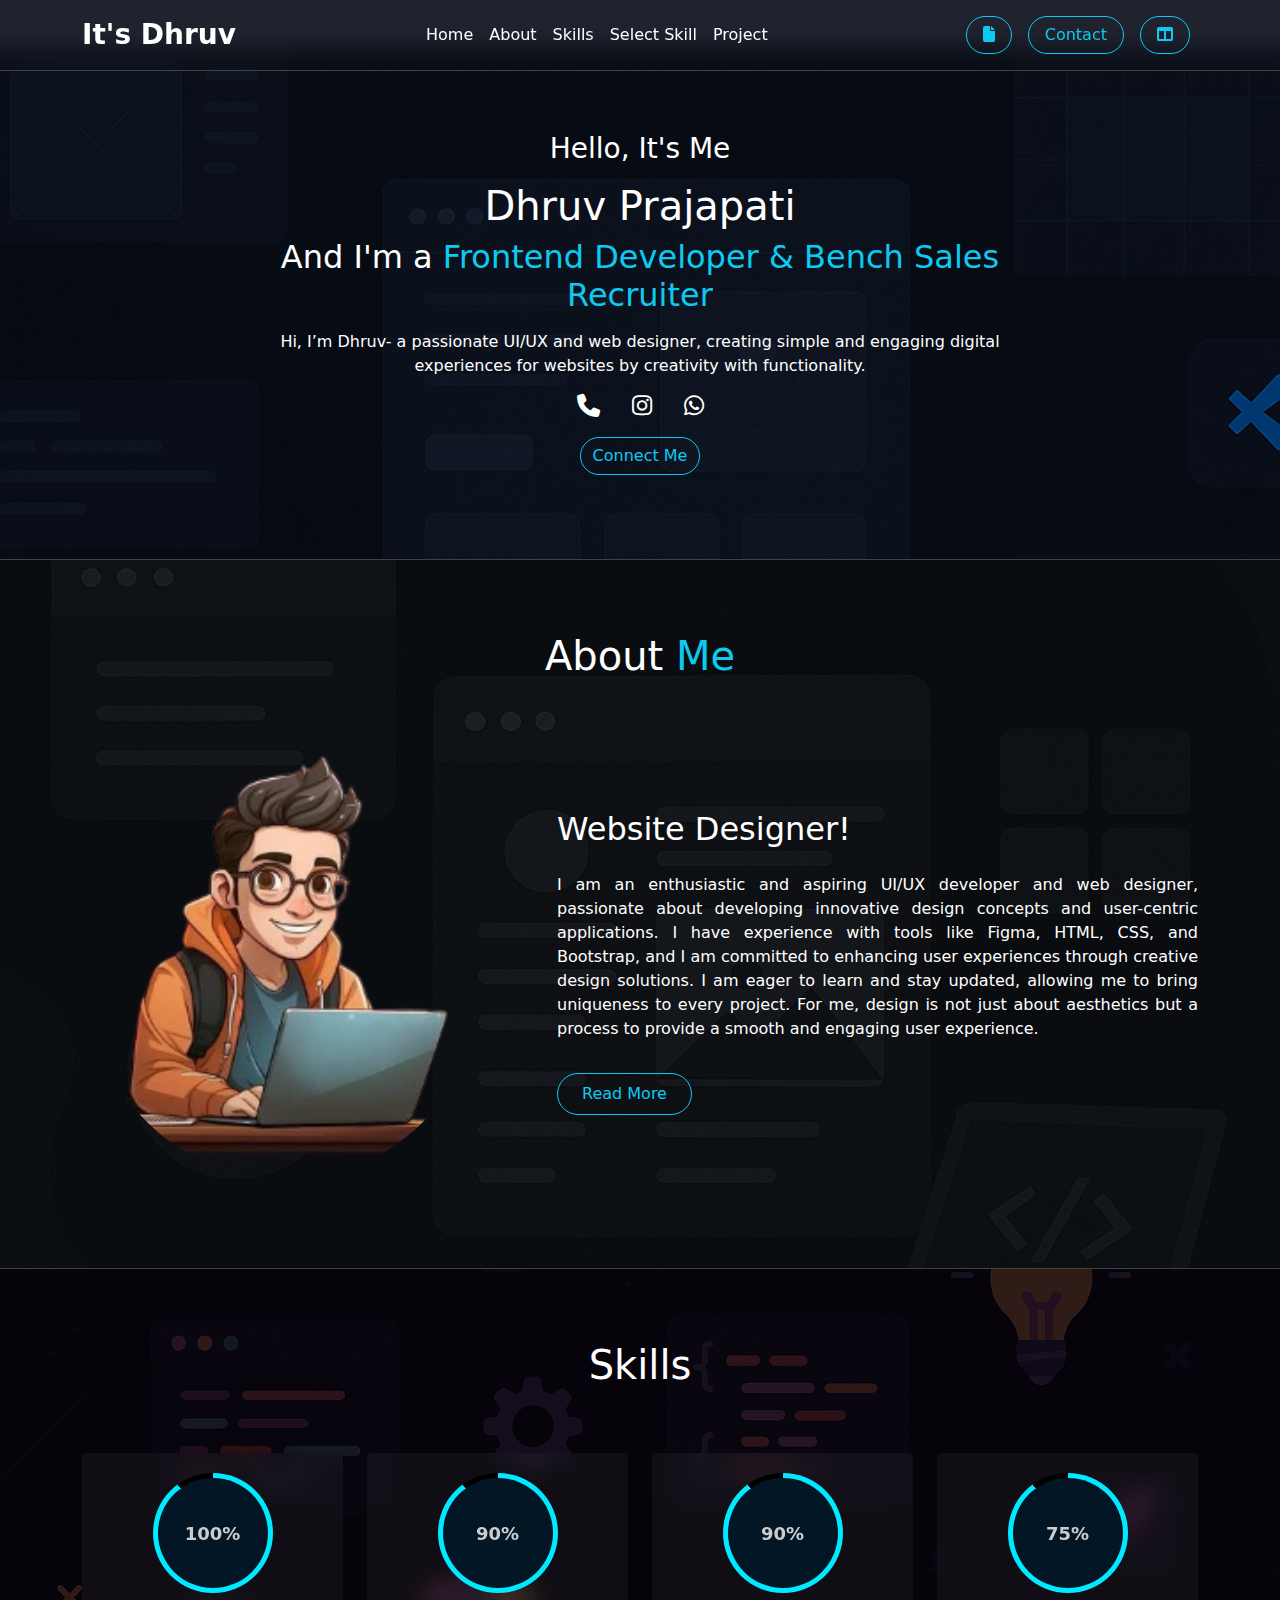
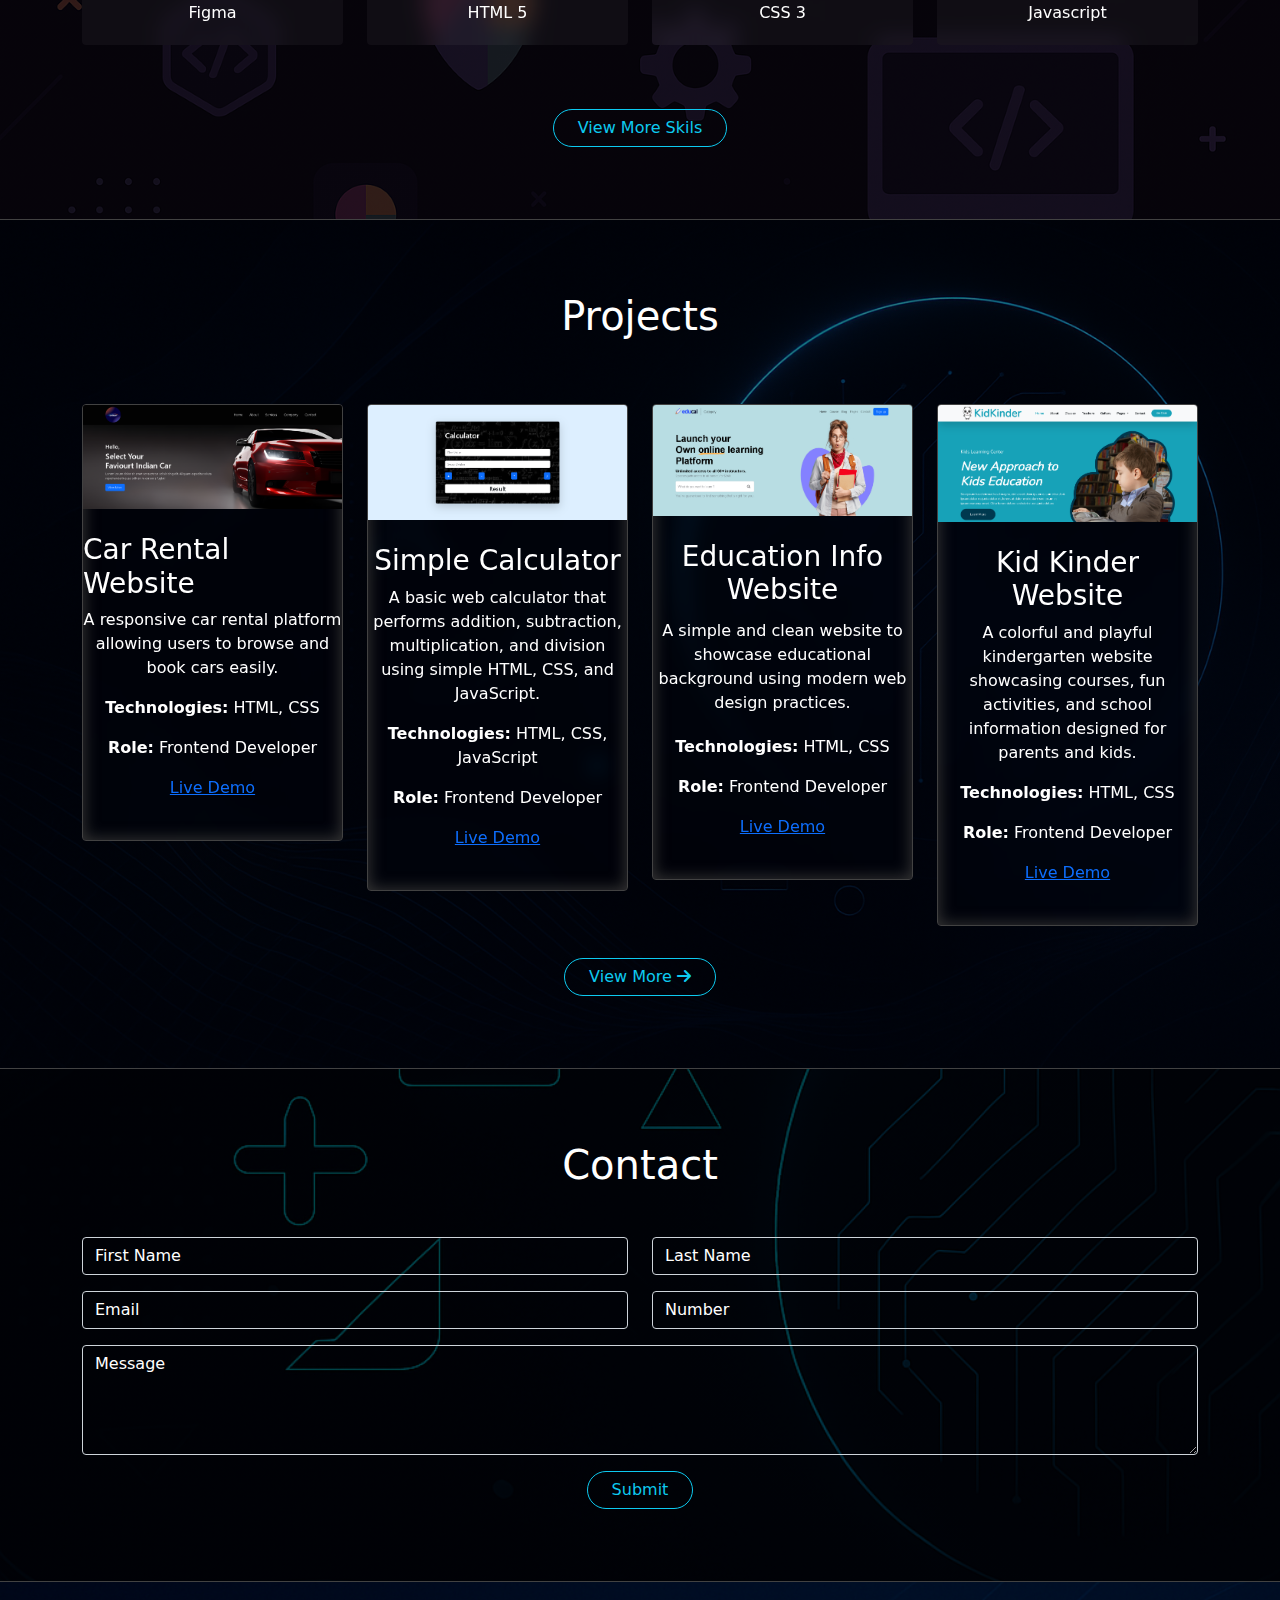
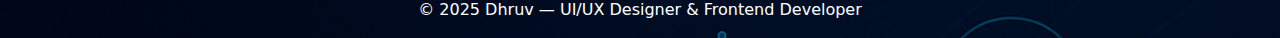
<file: index.html>
<!DOCTYPE html>
<html lang="en">

<head>
    <meta charset="UTF-8">
    <meta name="viewport" content="width=device-width, initial-scale=1.0">
    <title>Index - It's Dhruv Portfolio Website</title>
    <link rel="icon" href="images/favicon.png">
    <link rel="stylesheet" href="css/all.min.css">
    <link rel="stylesheet" href="css/bootstrap.min.css">
    <link rel="stylesheet" href="css/its_dhruv.css">
</head>

<body>

    <!-- Header With Banner Section Start -->

    <section class="header_with_banner_ip custom-border-bottom">
        <div class="header">
            <nav class="navbar navbar-expand-lg bg-transparent">
                <div class="container">
                    <a href="index.html" class="text-decoration-none h3 fw-bold text-white m-0">
                        It's Dhruv
                    </a>

                    <button class="navbar-toggler" data-bs-target="#menu" data-bs-toggle="collapse">
                        <i class="fa fa-bars-staggered text-info"></i>
                    </button>

                    <div class="collapse navbar-collapse" id="menu">
                        <ul class="nav navbar-nav ms-auto">
                            <li class="nav-item"><a href="index.html" class="nav-link text-white">Home</a></li>
                            <li class="nav-item"><a href="#abt" class="nav-link text-white">About</a></li>
                            <li class="nav-item"><a href="#skills" class="nav-link text-white">Skills</a></li>
                            <li class="nav-item dropdown"><a href="#" class="nav-link text-white"
                                    data-bs-target="#myDropdown" data-bs-toggle="dropdown">Select Skill</a>
                                <ul class="dropdown-menu dropdown-menu-dark" id="myDropdown">
                                    <li><a href="#" class="dropdown-item">Figma</a></li>
                                    <li><a href="#" class="dropdown-item">HTML</a></li>
                                    <li><a href="#" class="dropdown-item">CSS</a></li>
                                    <li><a href="#" class="dropdown-item">JavaScript</a></li>
                                </ul>
                            </li>
                            <li class="nav-item"><a href="#project" class="nav-link text-white">Project</a></li>
                        </ul>

                        <ul class="nav navbar-nav ms-auto">
                            <li class="nav-item"><a href="resume.html" class="nav-link text-white" target="_blank">
                                    <button class="btn btn-outline-info rounded-pill px-3 f_d">
                                        <i class="fa-solid fa-file"></i>
                                    </button>
                                </a></li>
                            <li class="nav-item"><a href="#contact" class="nav-link text-white"><button
                                        class="btn btn-outline-info rounded-pill px-3 f_d">Contact</button></a>
                            </li>
                            <li class="nav-item"><a href="error.html" class="nav-link text-white"><button
                                        class="btn btn-outline-info rounded-pill px-3 f_d"><i
                                            class="fa-solid fa-table-columns"></i></button></a>
                            </li>
                        </ul>
                    </div>
                </div>
            </nav>
        </div>
        <div class="banner py-5 h-100 d-flex align-items-center mt-5">
            <div class="container">
                <div class="row d-flex justify-content-center">
                    <div class="col-md-9 text-center glass_effact">
                        <h3 class="text-white my-3">Hello, It's Me</h3>
                        <h1 class="text-white mt-3">Dhruv Prajapati</h1>
                        <h2 class="text-white mb-3">And I'm a <span class="text-info f_d">Frontend Developer & Bench
                                Sales
                                Recruiter</span></h2>
                        <p class="text-white my-3">Hi, I’m Dhruv- a
                            passionate UI/UX and web designer, creating simple and engaging digital experiences for
                            websites by creativity with functionality.</p>

                        <div class="icons my-3 d-flex justify-content-center">
                            <div class="dropdown mx-3">
                                <i class="fa-solid fa-phone text-white c_f" data-bs-toggle="dropdown"
                                    data-bs-target="#instagram"></i>
                                <ul class="dropdown-menu">
                                    <li><a href="#" class="dropdown-item">+91 7573834614</a></li>
                                </ul>
                            </div>



                            <div class="dropdown mx-3">
                                <i class="fa-brands fa-instagram text-white c_f" data-bs-toggle="dropdown"
                                    data-bs-target="#instagram"></i>
                                <ul class="dropdown-menu">
                                    <li><a href="https://www.instagram.com/_its_dhruv_374/"
                                            class="dropdown-item">_its_dhruv_374</a></li>
                                </ul>
                            </div>

                            <div class="dropdown mx-3">
                                <i class="fa-brands fa-whatsapp text-white c_f" data-bs-toggle="dropdown"
                                    data-bs-target="#instagram"></i>
                                <ul class="dropdown-menu">
                                    <li><a href="#" class="dropdown-item">+91 7573834614</a></li>
                                </ul>
                            </div>
                        </div>

                        <div class="banner-button mb-3">
                            <button class="btn btn-outline-info rounded-pill f_d">
                                Connect Me
                            </button>
                        </div>
                    </div>
                </div>
            </div>
        </div>
    </section>

    <!-- Header With Banner Section End -->


    <!-- About Section Start -->

    <section class="about_section_ip py-5 custom-border-bottom" id="abt">
        <div class="container py-4">
            <div class="title">
                <h1 class="text-white text-center mb-0">
                    About <span class="text-info f_d">Me</span>
                </h1>
            </div>

            <div class="row mt-5">
                <div class="col-md-5 media_img my-3">
                    <img src="images/about image 2.jpg" class="img-fluid rounded-circle f_d" style="width: 90%;" alt="">
                </div>

                <div class="col-md-7 d-flex justify-content-center flex-column my-3">
                    <div class="subtitle mb-3 media_title">
                        <h2 class="text-white">
                            Website Designer!
                        </h2>
                    </div>

                    <p class="text-white text-justify">
                        I am an enthusiastic and aspiring UI/UX developer and web designer, passionate about
                        developing innovative design concepts and user-centric applications. I have experience with
                        tools like Figma, HTML, CSS, and Bootstrap, and I am committed to enhancing user experiences
                        through creative design solutions. I am eager to learn and stay updated, allowing me to
                        bring uniqueness to every project. For me, design is not just about aesthetics but a process
                        to provide a smooth and engaging user experience.
                    </p>

                    <div class="about_btn mt-3 media_title">
                        <a href="https://itsdhruv.netlify.app/about">
                            <button class="btn btn-outline-info rounded-pill px-4 py-2 f_d">
                                Read More
                            </button>
                        </a>
                    </div>
                </div>
            </div>
        </div>
    </section>

    <!-- About Section End -->

    <!-- Skill Section Start -->

    <section class="skills_section_ip py-5 text-white custom-border-bottom" id="skills">
        <div class="container py-4">
            <div class="title">
                <h1 class="text-white text-center mb-0">
                    Skills
                </h1>
            </div>

            <div class="row mt-5">
                <div class="col-md-3 my-3">
                    <div
                        class="card bg-transparent bg-blur border-0 d-flex justify-content-center align-items-center flex-column p-0 m-0">
                        <div class="rounded-skill">
                            <div class="rounded-skill-inner">100%</div>
                        </div>

                        <div class="card-body pb-0 py-2">
                            <p class="text-white m-0">
                                Figma
                            </p>
                        </div>
                    </div>
                </div>

                <div class="col-md-3 my-3">
                    <div
                        class="card bg-transparent bg-blur border-0 d-flex justify-content-center align-items-center flex-column p-0 m-0">
                        <div class="rounded-skill">
                            <div class="rounded-skill-inner">90%</div>
                        </div>

                        <div class="card-body pb-0 py-2">
                            <p class="text-white m-0">
                                HTML 5
                            </p>
                        </div>
                    </div>
                </div>

                <div class="col-md-3 my-3">
                    <div
                        class="card bg-transparent bg-blur border-0 d-flex justify-content-center align-items-center flex-column p-0 m-0">
                        <div class="rounded-skill">
                            <div class="rounded-skill-inner">90%</div>
                        </div>

                        <div class="card-body pb-0 py-2">
                            <p class="text-white m-0">
                                CSS 3
                            </p>
                        </div>
                    </div>
                </div>

                <div class="col-md-3 my-3">
                    <div
                        class="card bg-transparent bg-blur border-0 d-flex justify-content-center align-items-center flex-column p-0 m-0">
                        <div class="rounded-skill">
                            <div class="rounded-skill-inner">75%</div>
                        </div>

                        <div class="card-body pb-0 py-2">
                            <p class="text-white m-0">
                                Javascript
                            </p>
                        </div>
                    </div>
                </div>
            </div>

            <div class="skill_btn d-flex justify-content-center mt-5">
                <button class="btn btn-outline-info rounded-pill px-4 f_d">
                    View More Skils
                </button>
            </div>
        </div>
    </section>

    <!-- Skil Section End -->

    <!-- Project Section Start -->

    <section class="project_ip py-5 text-white custom-border-bottom" id="project">
        <div class="container py-4">
            <div class="title">
                <h1 class="text-white text-center mb-5">
                    Projects
                </h1>
            </div>

            <div class="row">
                <div class="col-md-3 my-3">
                    <div class="card bg-transparent border-custom-card overflow-hidden">
                        <img src="images/car_with_dhruv .png" class="img-fluid ob-c" style="" alt="">

                        <div class="card-details py-4 d-flex justify-content-center align-items-center flex-column">
                            <h3 class="project-title">Car Rental Website</h3>
                            <p class="project-description text-center">
                                A responsive car rental platform allowing users to browse and book cars easily.
                            </p>
                            <p><strong>Technologies:</strong> HTML, CSS</p>
                            <p><strong>Role:</strong> Frontend Developer</p>
                            <p>
                                <a href="https://car-with-dhruv.vercel.app" target="_blank">Live Demo</a>
                            </p>
                        </div>
                    </div>
                </div>

                <div class="col-md-3 my-3">
                    <div class="card bg-transparent border-custom-card overflow-hidden">
                        <img src="images/calculator.png" class="img-fluid ob-c" style="" alt="">

                        <div class="card-details py-4 d-flex justify-content-center align-items-center flex-column">
                            <h3 class="project-title">Simple Calculator</h3>
                            <p class="project-description text-center px-1">
                                A basic web calculator that performs addition, subtraction, multiplication, and division
                                using simple HTML, CSS, and JavaScript.
                            </p>
                            <p class="text-center"><strong>Technologies:</strong> HTML, CSS, JavaScript</p>
                            <p><strong>Role:</strong> Frontend Developer</p>
                            <p>
                                <a href="https://calculator-five-fawn.vercel.app" target="_blank">Live Demo</a>
                            </p>
                        </div>
                    </div>
                </div>

                <div class="col-md-3 my-3">
                    <div class="card bg-transparent border-custom-card overflow-hidden">
                        <img src="images/education demo.png" class="img-fluid ob-c" style="" alt="">

                        <div class="card-details py-4 d-flex justify-content-center align-items-center flex-column">
                            <h3 class="project-title text-center">Education Info Website</h3>
                            <p class="project-description text-center p-1">
                                A simple and clean website to showcase educational background using modern web design
                                practices.
                            </p>
                            <p><strong>Technologies:</strong> HTML, CSS</p>
                            <p><strong>Role:</strong> Frontend Developer</p>
                            <p>
                                <a href="https://educationdemo.netlify.app" target="_blank">Live Demo</a>
                            </p>
                        </div>
                    </div>
                </div>

                <div class="col-md-3 my-3">
                    <div class="card bg-transparent border-custom-card overflow-hidden">
                        <img src="images/kidkinder.png" class="img-fluid ob-c" style="" alt="">

                        <div class="card-details py-4 d-flex justify-content-center align-items-center flex-column">
                            <h3 class="project-title text-center">Kid Kinder Website</h3>
                            <p class="project-description text-center px-1">
                                A colorful and playful kindergarten website showcasing courses, fun activities, and
                                school information designed for parents and kids.
                            </p>
                            <p><strong>Technologies:</strong> HTML, CSS</p>
                            <p><strong>Role:</strong> Frontend Developer</p>
                            <p>
                                <a href="https://demokidkinderweb.netlify.app" target="_blank">Live Demo</a>
                            </p>
                        </div>
                    </div>
                </div>
            </div>

            <div class="mt-3 d-flex justify-content-center align-items-center">
                <button class="btn btn-outline-info px-4 rounded-pill f_d" type="submit">
                    View More <i class="fa fa-arrow-right"></i>
                </button>
            </div>
        </div>
    </section>

    <!-- Project Section End -->

    <!-- Contact Section Start -->

    <section class="contact_ip py-5 text-white custom-border-bottom" id="contact">
        <div class="container py-4">
            <div class="title">
                <h1 class="text-white text-center mb-5">
                    Contact
                </h1>
            </div>

            <div class="contact-form">
                <form action="">
                    <div class="row">
                        <div class="col-md-6 mb-3">
                            <input type="text" placeholder="First Name" class="form-control bg-transparent text-white">
                        </div>

                        <div class="col-md-6 mb-3">
                            <input type="text" placeholder="Last Name" class="form-control bg-transparent text-white">
                        </div>
                    </div>

                    <div class="row">
                        <div class="col-md-6 mb-3">
                            <input type="email" placeholder="Email" class="form-control bg-transparent text-white">
                        </div>

                        <div class="col-md-6 mb-3">
                            <input type="number" placeholder="Number" class="form-control bg-transparent text-white">
                        </div>
                    </div>

                    <div>
                        <textarea name="" id="" rows="4" class="w-100 form-control bg-transparent text-white"
                            placeholder="Message"></textarea>
                    </div>

                    <div class="mt-3 d-flex justify-content-center align-items-center">
                        <button class="btn btn-outline-info px-4 rounded-pill f_d" type="submit">
                            Submit
                        </button>
                    </div>
                </form>
            </div>
        </div>
    </section>

    <!-- Contact Section End -->

    <!-- Footer Section Start -->

    <section class="footer_ip text-center text-white p-3">
        &copy; 2025 Dhruv — UI/UX Designer & Frontend Developer
    </section>

    <!-- Footer Section End -->

    <!-- Demo -->

    <style>
        .rounded-skill {
            width: 120px;
            height: 120px;
            border-radius: 50%;
            background: conic-gradient(#00eaff 0% 90%,
                    #000000 90% 100%);
            display: flex;
            justify-content: center;
            align-items: center;
        }

        .rounded-skill-inner {
            width: 110px;
            height: 110px;
            border-radius: 50%;
            background-color: #031625;
            display: flex;
            justify-content: center;
            align-items: center;
            color: #ccc;
            font-size: 18px;
            font-weight: bold;
        }
    </style>

    <script src="js/bootstrap.bundle.min.js"></script>
</body>
</file>
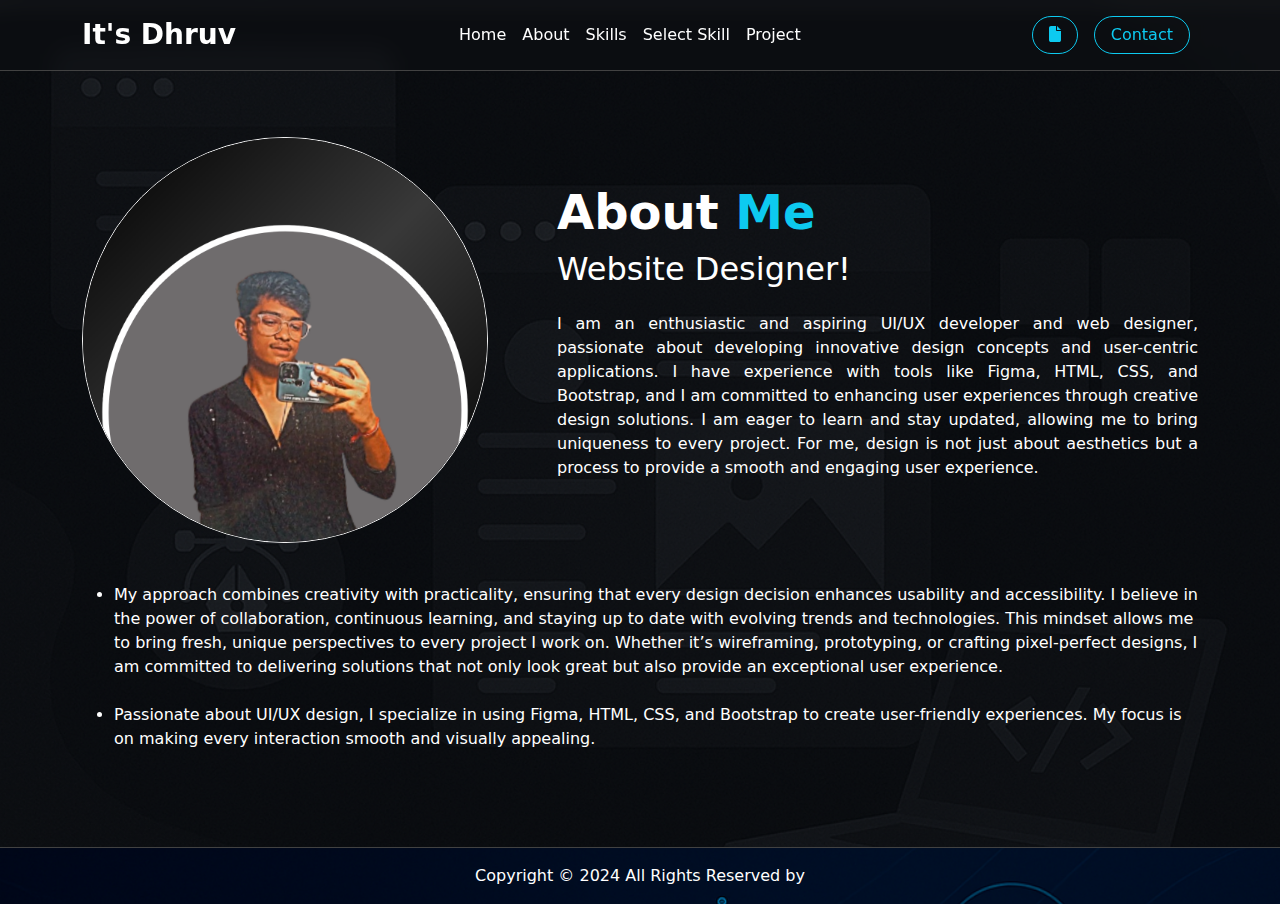
<file: about.html>
<!DOCTYPE html>
<html lang="en">

<head>
    <meta charset="UTF-8">
    <meta name="viewport" content="width=device-width, initial-scale=1.0">
    <title>About - It's Dhruv Portfolio Website</title>
    <link rel="icon" href="images/icon image 1.png">
    <link rel="stylesheet" href="css/all.min.css">
    <link rel="stylesheet" href="css/bootstrap.min.css">
    <link rel="stylesheet" href="css/its_dhruv.css">
</head>

<body>

    <!-- Header With Banner Section Start -->

    <section class="header_with_banner_ip custom-border-bottom">
        <div class="header">
            <nav class="navbar navbar-expand-lg bg-transparent">
                <div class="container">
                    <a href="index.html" class="text-decoration-none h3 fw-bold text-white m-0">
                        It's Dhruv
                    </a>

                    <button class="navbar-toggler" data-bs-target="#menu" data-bs-toggle="collapse">
                        <i class="fa fa-bars-staggered text-info"></i>
                    </button>

                    <div class="collapse navbar-collapse" id="menu">
                        <ul class="nav navbar-nav ms-auto">
                            <li class="nav-item"><a href="index.html" class="nav-link text-white">Home</a></li>
                            <li class="nav-item"><a href="about.html" class="nav-link text-white">About</a></li>
                            <li class="nav-item"><a href="skills.html" class="nav-link text-white">Skills</a></li>
                            <li class="nav-item dropdown"><a href="#" class="nav-link text-white"
                                    data-bs-target="#myDropdown" data-bs-toggle="dropdown">Select Skill</a>
                                <ul class="dropdown-menu dropdown-menu-dark" id="myDropdown">
                                    <li><a href="#" class="dropdown-item">Figma</a></li>
                                    <li><a href="#" class="dropdown-item">HTML</a></li>
                                    <li><a href="#" class="dropdown-item">CSS</a></li>
                                    <li><a href="#" class="dropdown-item">JavaScript</a></li>
                                </ul>
                            </li>
                            <li class="nav-item"><a href="projects.html" class="nav-link text-white">Project</a></li>
                        </ul>

                        <ul class="nav navbar-nav ms-auto">
                            <li class="nav-item"><a href="resume.html" class="nav-link text-white" target="_blank">
                                    <button class="btn btn-outline-info rounded-pill px-3 f_d">
                                        <i class="fa-solid fa-file"></i>
                                    </button>
                                </a></li>
                            <li class="nav-item"><a href="contact.html" class="nav-link text-white"><button
                                        class="btn btn-outline-info rounded-pill px-3 f_d">Contact</button></a>
                            </li>
                        </ul>
                    </div>
                </div>
            </nav>
        </div>
    </section>

    <!-- Header With Banner Section End -->


    <!-- About Section Start -->

    <section class="about_section_ip py-5 custom-border-bottom">
        <div class="container py-4">
            <div class="row mt-5">
                <div class="col-md-5 media_img my-3">
                    <img src="images/about me image.png" class="img-fluid rounded-circle border border-white  f_d"
                        style="width: 90%;" alt="">
                </div>

                <div class="col-md-7 d-flex justify-content-center flex-column my-3">
                    <div class="subtitle mb-3 media_title">
                        <h1 class="text-white display-5 fw-bold">
                            About <span class="text-info button f_d">Me</span>
                        </h1>

                        <h2 class="text-white">
                            Website Designer!
                        </h2>
                    </div>

                    <p class="text-white text-justify">
                        I am an enthusiastic and aspiring UI/UX developer and web designer, passionate about
                        developing innovative design concepts and user-centric applications. I have experience with
                        tools like Figma, HTML, CSS, and Bootstrap, and I am committed to enhancing user experiences
                        through creative design solutions. I am eager to learn and stay updated, allowing me to
                        bring uniqueness to every project. For me, design is not just about aesthetics but a process
                        to provide a smooth and engaging user experience.
                    </p>
                </div>
            </div>

            <ul class="my-4">
                <li class="text-white">
                    My approach combines creativity with practicality, ensuring that every design decision enhances
                    usability and accessibility. I believe in the power of collaboration, continuous learning, and
                    staying up to date with evolving trends and technologies. This mindset allows me to bring fresh,
                    unique perspectives to every project I work on. Whether it’s wireframing, prototyping, or crafting
                    pixel-perfect designs, I am committed to delivering solutions that not only look great but also
                    provide an exceptional user experience.
                </li>
            </ul>

            <ul class="my-4">
                <li class="text-white">
                    Passionate about UI/UX design, I specialize in using Figma, HTML, CSS, and Bootstrap to create
                    user-friendly experiences. My focus is on making every interaction smooth and visually appealing.
                </li>
            </ul>
        </div>
    </section>

    <!-- About Section End -->

    <!-- Footer Section Start -->

    <section class="footer_ip text-center text-white p-3">
        Copyright &copy; 2024 All Rights Reserved by
    </section>

    <!-- Footer Section End -->

    <script src="js/bootstrap.bundle.min.js"></script>
</body>
</file>
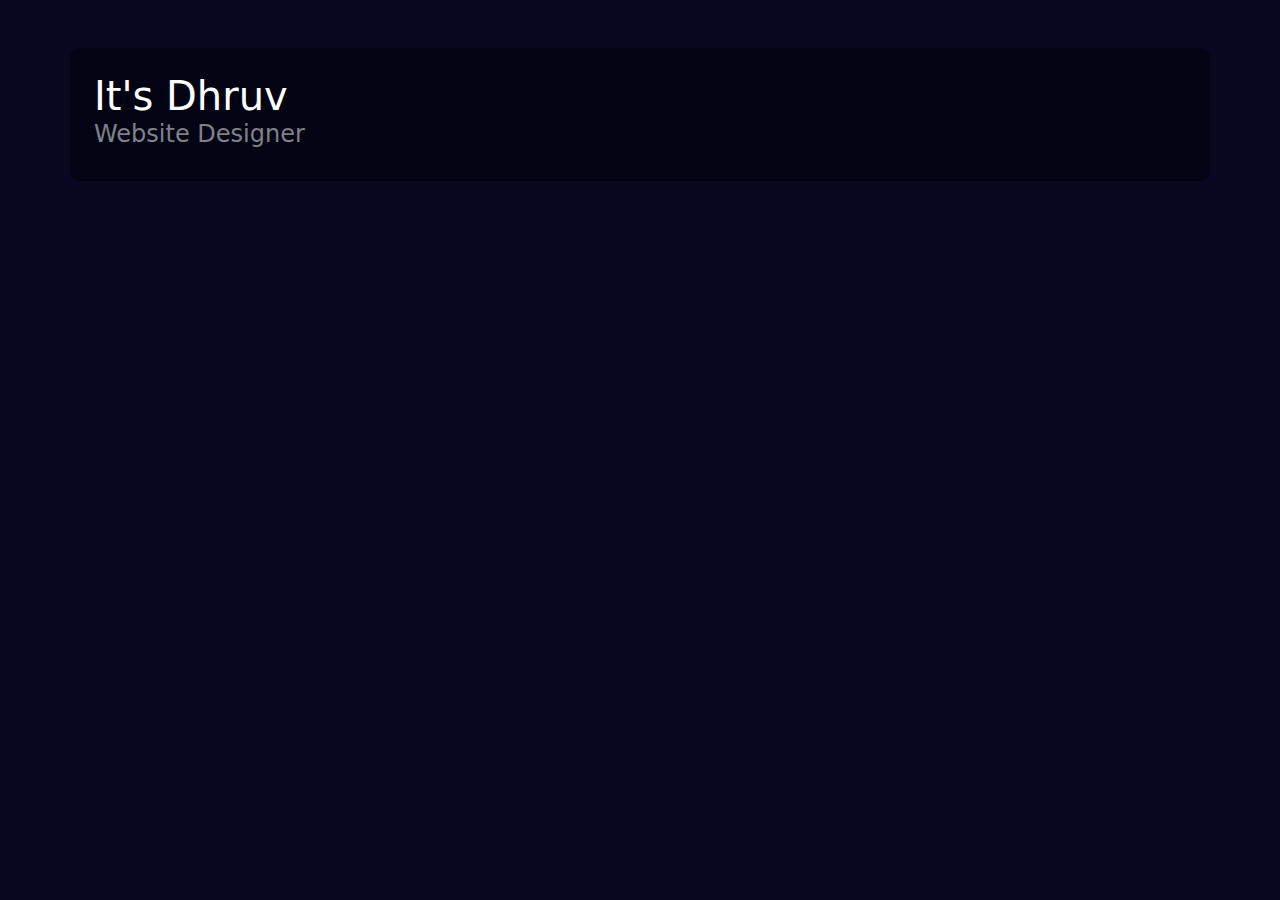
<file: dashboard.html>
<!DOCTYPE html>
<html lang="en">

<head>
    <meta charset="UTF-8">
    <meta name="viewport" content="width=device-width, initial-scale=1.0">
    <title>Document</title>
    <link rel="stylesheet" href="css/all.min.css">
    <link rel="stylesheet" href="css/bootstrap.min.css">
    <link rel="stylesheet" href="css/its_dhruv.css">
    <style>
        body {
            background-color: #070720 !important;
        }

        .container {
            background-color: #020413;
            border-radius: 10px;
        }
    </style>
</head>

<body>

    <div class="container p-4 my-5">
        <!-- Title Section Start -->

        <section class="title-section">
            <div class="d-flex justify-content-between">
                <div class="right-title-section">
                    <h1 class="text-white mb-0">
                        <a href="index.html" class="text-white text-decoration-none">It's Dhruv</a>
                    </h1>

                    <h4 class="text-white-50 fw-normal">
                        Website Designer
                    </h4>
                </div>

                <div class="left-dr-section">

                </div>
            </div>
        </section>

        <!-- Title Section End -->
    </div>

    <script src="js/bootstrap.bundle.min.js"></script>
</body>

</html>
</file>
<file: css/its_dhruv.css>
body {
    background-color: #20232F;
}

.header_with_banner_ip {
    background-image: linear-gradient(rgba(0, 0, 0, 0.4), rgba(0, 0, 0, 0.4)), url(../images/banner\ background\ image.png);
    background-repeat: no-repeat;
    background-position: center;
    background-size: cover;
    /* height: 100vh; */
}

.header {
    backdrop-filter: blur(10px);
    background-color: rgba(51, 51, 51, 0.048);
    border-bottom: 1px solid rgb(66, 66, 66);
}

.glass_effact {
    /* backdrop-filter: blur(10px); */
    /* background-color: rgba(211, 211, 211, 0.041); */
    /* border-radius: 10px; */
    padding: 20px;
    padding-inline: 30px;
}

.c_f {
    font-size: 23px;
    cursor: pointer;
}

.custom-border-bottom {
    border-bottom: 1px solid rgb(66, 66, 66);
}

.about_section_ip {
    background-image: linear-gradient(rgba(0, 0, 0, 0.4), rgba(0, 0, 0, 0.4)), url(../images/About\ Background\ Image\ 1.png);
    background-repeat: no-repeat;
    background-position: center;
    background-size: cover;
}

.text-justify {
    text-align: justify !important;
}

.abt_img {
    filter: drop-shadow(0px 0px 7px aqua);
}

@media(max-width: 575px) {
    .media_img {
        display: flex;
        justify-content: center;
        align-items: center;
    }
}

@media(width <=425px) {
    .media_title {
        text-align: center !important;
    }
}

.skills_section_ip {
    background-image: linear-gradient(rgba(0, 0, 0, 0.8), rgba(0, 0, 0, 0.8)), url(../images/skills\ background\ image.png);
    background-repeat: no-repeat;
    background-position: center;
    background-size: cover;
}

.blur_custom {
    backdrop-filter: blur(10px);
    background-color: rgba(192, 192, 192, 0.041);
}

.f_d {
    animation: light 2s linear infinite;
}

@keyframes light {
    0% {
        filter: none;
    }

    50% {
        filter: drop-shadow(0px 0px 7px rgba(0, 255, 255));
    }

    100% {
        filter: none;
    }
}

.project_ip {
    background-image: linear-gradient(rgba(0, 0, 0, 0.5), rgba(0, 0, 0, 0.5)), url(../images/project\ background\ image.png);
    background-position: center;
    background-repeat: no-repeat;
    background-size: cover;
}

.ob-c {
    object-fit: contain;
}

.border-custom-card {
    border: 1px solid rgb(66, 66, 66);
    box-shadow: inset 0px 0px 15px 1px rgb(53, 53, 53);
    /* box-shadow: inset 0px 0px 15px 1px rgb(31, 54, 54) !important; */
    backdrop-filter: blur(10px);
}

.contact_ip {
    background-image: linear-gradient(rgba(0, 0, 0, 0.7), rgba(0, 0, 0, 0.7)), url(../images/contact\ background\ image.png);
    background-position: center;
    background-repeat: no-repeat;
    background-size: cover;
}

::placeholder {
    color: white !important;
}

.footer_ip {
    background-image: url(../images/footer\ background\ image.png);
    background-position: center;
    background-size: cover;
    background-repeat: no-repeat;
}

.header {
    position: fixed;
    top: 0;
    width: 100% !important;
    z-index: 1;
}

.bg-blur {
    backdrop-filter: blur(10px);
    background-color: rgba(192, 192, 192, 0.055) !important;
    padding-block: 20px !important;
}

.bg-custom {
    background-color: #0F112E !important;
    color: #6B84F5 !important;
}

.border-custom {
    border: 1px solid #162181;
}
</file>
